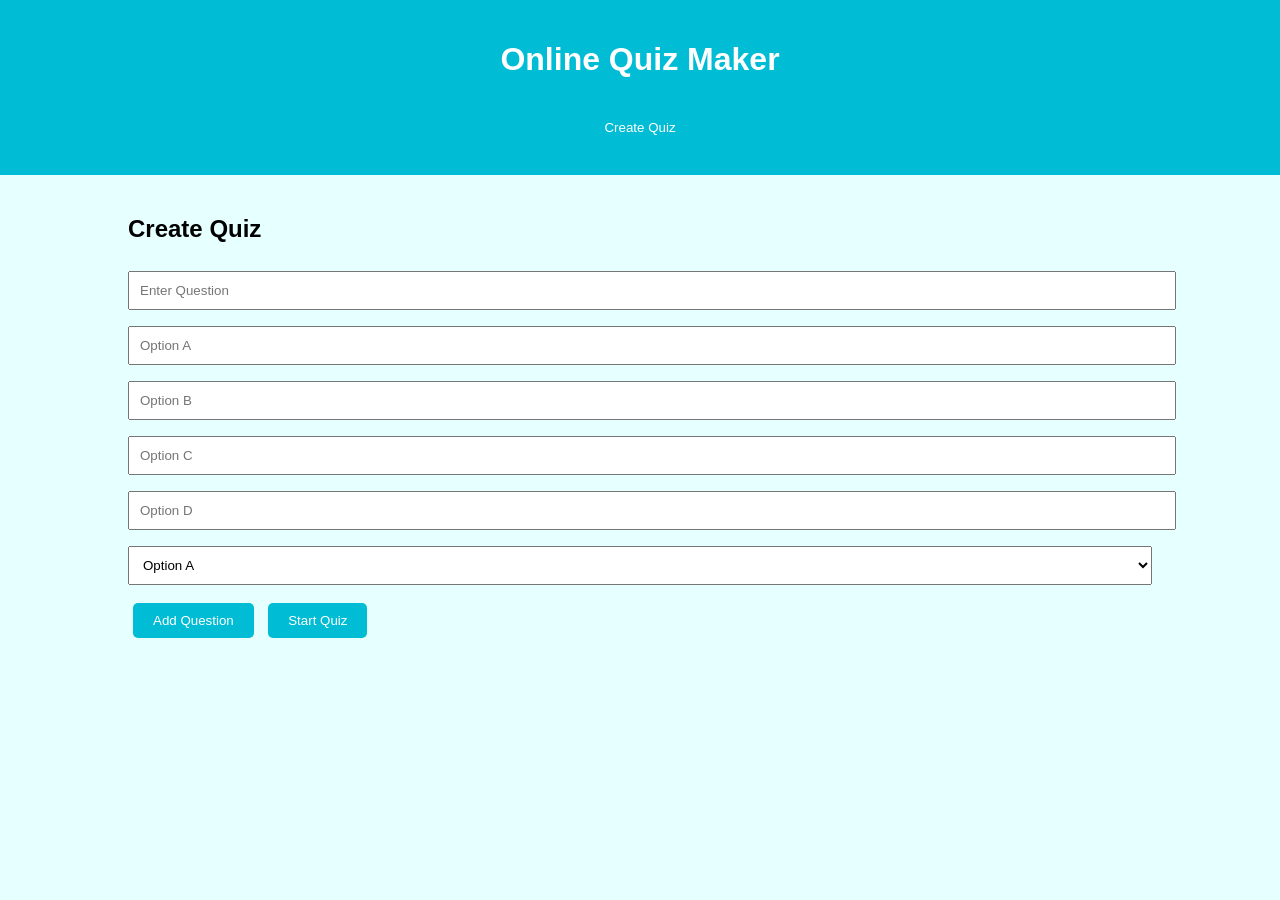
<file: Task2_OnlineQuizMaker/index.html>
<!DOCTYPE html>
<html>
<head>
    <title>Online Quiz Maker</title>
    <link rel="stylesheet" href="style.css">
</head>
<body>

<header>
    <h1>Online Quiz Maker</h1>
    <button onclick="showCreateQuiz()">Create Quiz</button>
</header>

<div class="container">

    <!-- Quiz Creation -->
    <div id="createQuiz">
        <h2>Create Quiz</h2>

        <input type="text" id="question" placeholder="Enter Question">

        <input type="text" id="option1" placeholder="Option A">
        <input type="text" id="option2" placeholder="Option B">
        <input type="text" id="option3" placeholder="Option C">
        <input type="text" id="option4" placeholder="Option D">

        <select id="correctAnswer">
            <option value="0">Option A</option>
            <option value="1">Option B</option>
            <option value="2">Option C</option>
            <option value="3">Option D</option>
        </select>

        <button onclick="addQuestion()">Add Question</button>
        <button onclick="startQuiz()">Start Quiz</button>
    </div>

    <!-- Quiz Taking -->
    <div id="quizSection" style="display:none;">
        <h2 id="quizQuestion"></h2>

        <div id="options"></div>

        <button onclick="nextQuestion()">Next</button>
    </div>

    <!-- Result -->
    <div id="result" style="display:none;">
        <h2>Quiz Completed!</h2>
        <h3 id="score"></h3>
    </div>

</div>

<script src="script.js"></script>

</body>
</html>
</file>
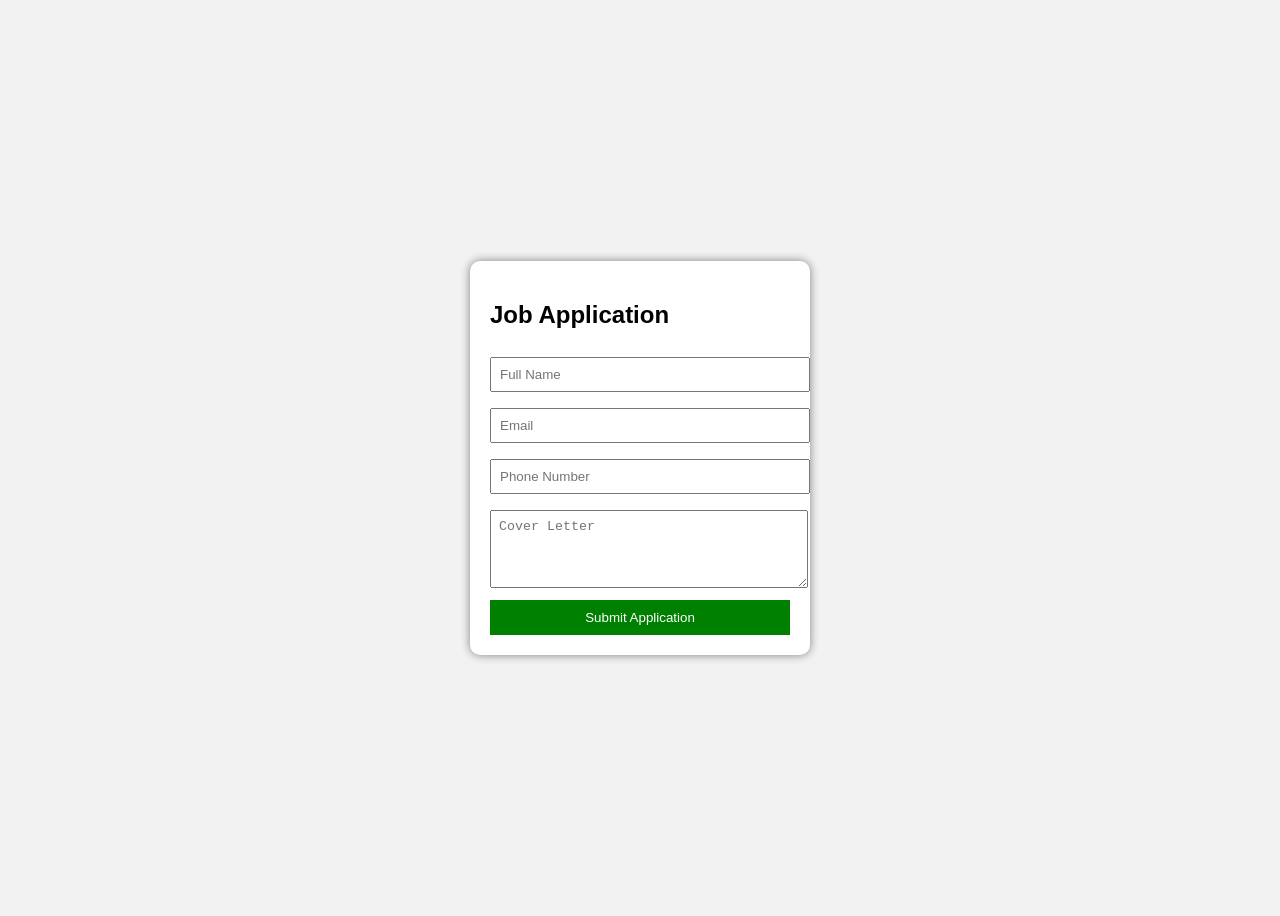
<file: Task1_JobBoard/apply.html>
<!DOCTYPE html>
<html>
<head>
  <title>Apply Job</title>
  <style>
    body {
      font-family: Arial;
      background: #f2f2f2;
      display: flex;
      justify-content: center;
      align-items: center;
      height: 100vh;
    }

    .form-box {
      background: white;
      padding: 20px;
      border-radius: 10px;
      width: 300px;
      box-shadow: 0px 0px 10px gray;
    }

    input, textarea {
      width: 100%;
      margin: 8px 0;
      padding: 8px;
    }

    button {
      width: 100%;
      padding: 10px;
      background: green;
      color: white;
      border: none;
      cursor: pointer;
    }
  </style>
</head>

<body>

<div class="form-box">
  <h2>Job Application</h2>

  <form onsubmit="submitForm(event)">
    <input type="text" placeholder="Full Name" required>
    <input type="email" placeholder="Email" required>
    <input type="text" placeholder="Phone Number" required>

    <textarea placeholder="Cover Letter" rows="4"></textarea>

    <button type="submit">Submit Application</button>
  </form>
</div>

<script>

function loginUser(event) {
    event.preventDefault();

    // Login successful
    alert("Login Successful!");

    // Open Apply Page
    window.location.href = "apply.html";
}
</script>


</body>
</html>
</file>
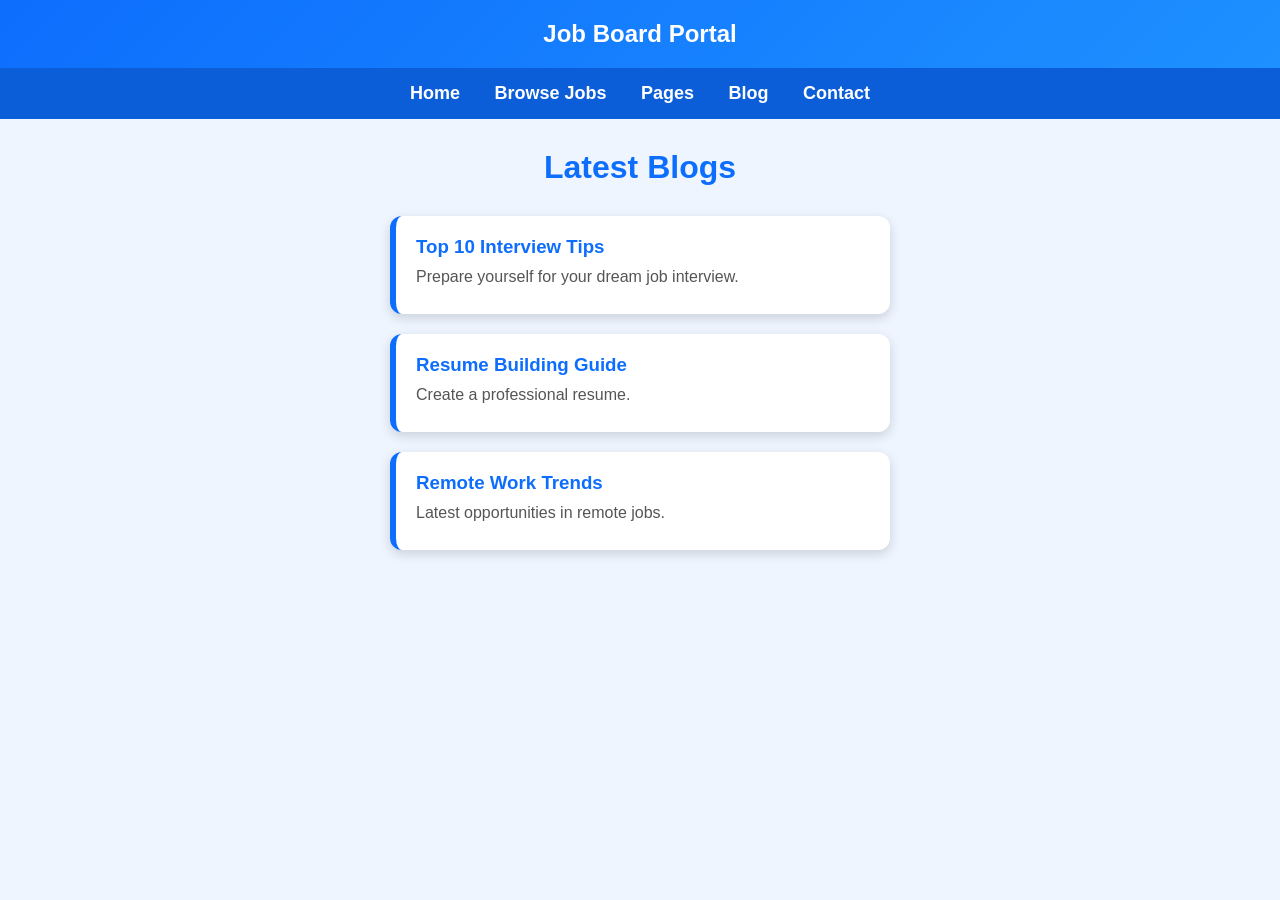
<file: Task1_JobBoard/Blog.html>
<!DOCTYPE html>
<html>
<head>
    <title>Blog</title>
    <link rel="stylesheet" href="style.css">
</head>
<body>

<header>
    <h2>Job Board Portal</h2>
</header>

<nav>
    <a href="index.html">Home</a>
    <a href="browse-jobs.html">Browse Jobs</a>
    <a href="pages.html">Pages</a>
    <a href="blog.html">Blog</a>
    <a href="contact.html">Contact</a>
</nav>

<h1>Latest Blogs</h1>

<div class="job-card">
    <h3>Top 10 Interview Tips</h3>
    <p>Prepare yourself for your dream job interview.</p>
</div>

<div class="job-card">
    <h3>Resume Building Guide</h3>
    <p>Create a professional resume.</p>
</div>

<div class="job-card">
    <h3>Remote Work Trends</h3>
    <p>Latest opportunities in remote jobs.</p>
</div>

</body>
</html>
</file>
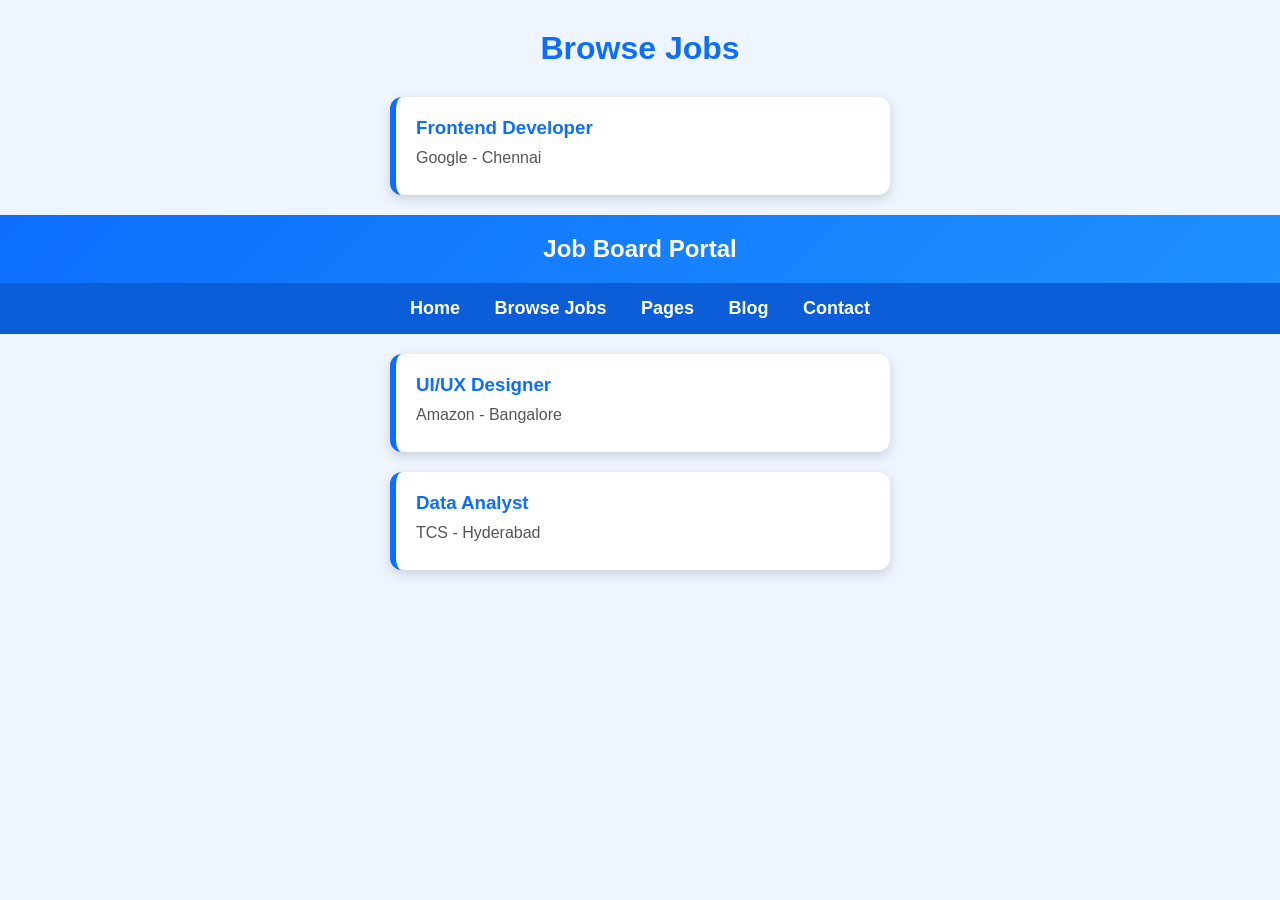
<file: Task1_JobBoard/browse-jobs.html>
<!DOCTYPE html>
<html>
<head>
    <title>Browse Jobs</title>
    <link rel="stylesheet" href="style.css">
    <link rel="stylesheet" href="https://cdnjs.cloudflare.com/ajax/libs/font-awesome/6.5.1/css/all.min.css">
</head>
<body>

<h1>Browse Jobs</h1>

<div class="job-card">
    <h3>Frontend Developer</h3>
    <p>Google - Chennai</p>
</div>

<header>
    <h2>Job Board Portal</h2>
</header>

<nav>
    <a href="index.html">Home</a>
    <a href="browse-jobs.html">Browse Jobs</a>
    <a href="pages.html">Pages</a>
    <a href="blog.html">Blog</a>
    <a href="contact.html">Contact</a>
</nav>

<div class="job-card">
    <h3>UI/UX Designer</h3>
    <p>Amazon - Bangalore</p>
</div>

<div class="job-card">
    <h3>Data Analyst</h3>
    <p>TCS - Hyderabad</p>
</div>

</body>
</html>
</file>
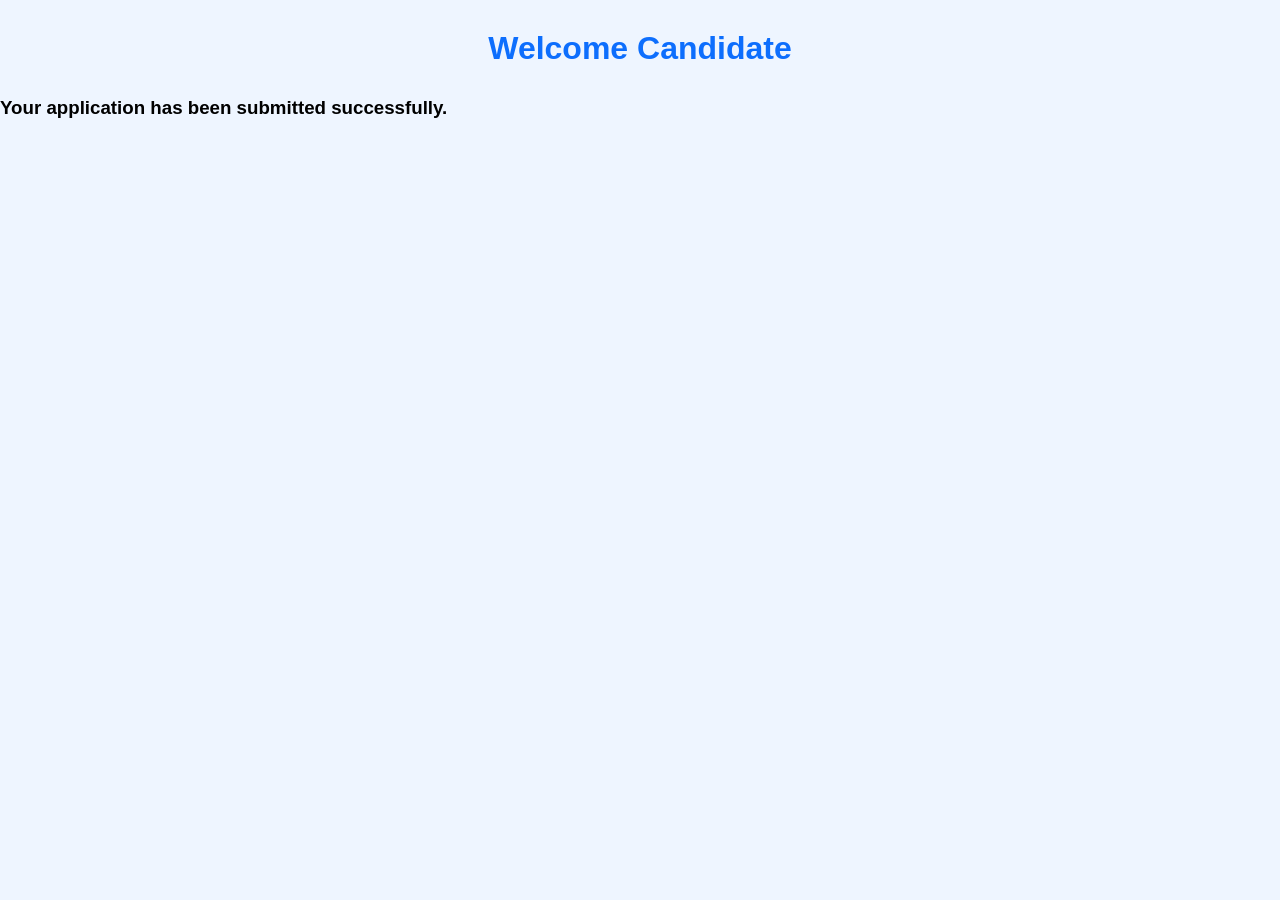
<file: Task1_JobBoard/candidate.html>
<!DOCTYPE html>
<html>
<head>
<title>Candidate Dashboard</title>
<link rel="stylesheet" href="style.css">
</head>
<body>

<h1>Welcome Candidate</h1>

<h3>Your application has been submitted successfully.</h3>

</body>
</html>
</file>
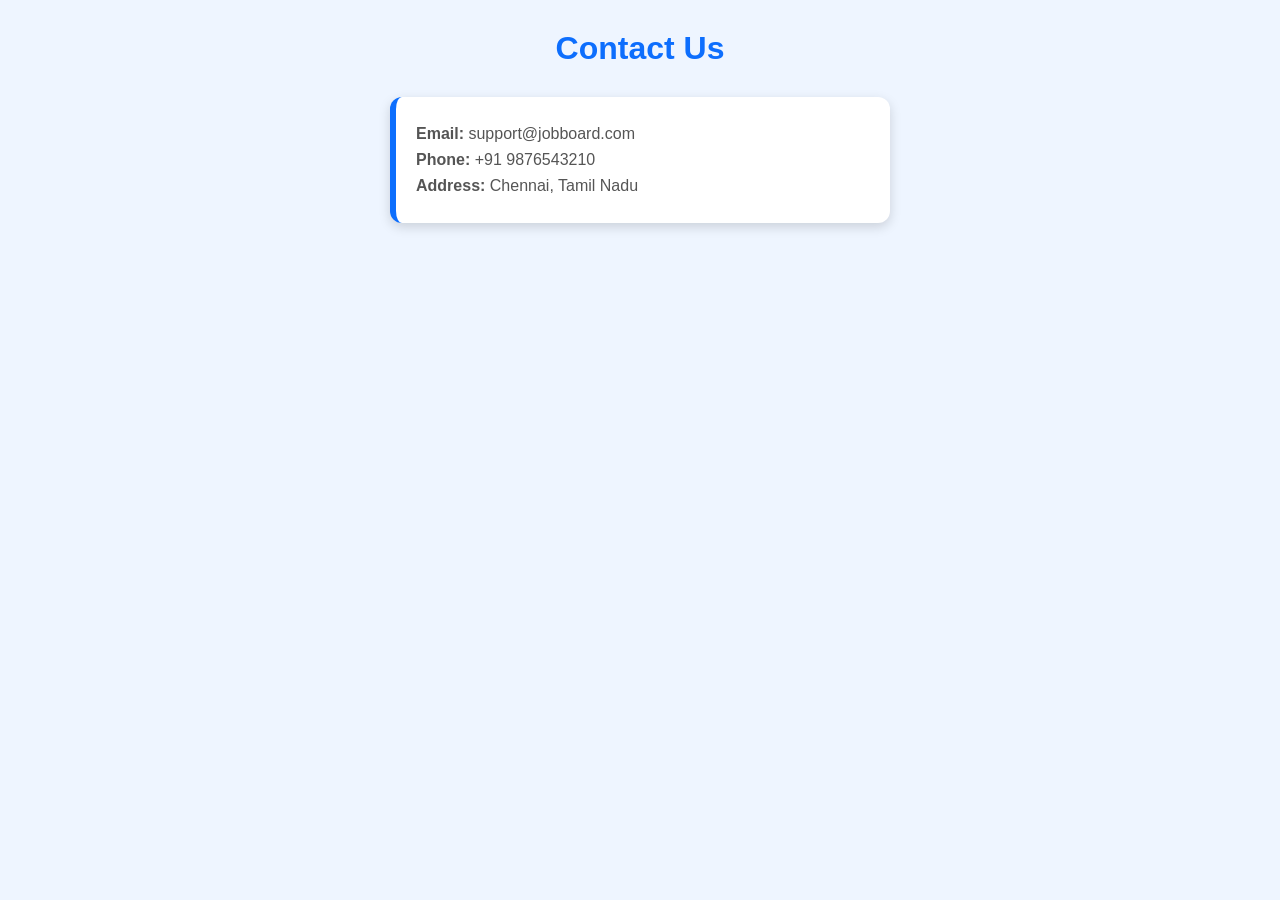
<file: Task1_JobBoard/Contact.html>
<!DOCTYPE html>
<html>
<head>
    <title>Contact</title>
    <link rel="stylesheet" href="style.css">
</head>
<body>

<h1>Contact Us</h1>

<div class="job-card">
    <p><strong>Email:</strong> support@jobboard.com</p>
    <p><strong>Phone:</strong> +91 9876543210</p>
    <p><strong>Address:</strong> Chennai, Tamil Nadu</p>
</div>

</body>
</html>
</file>
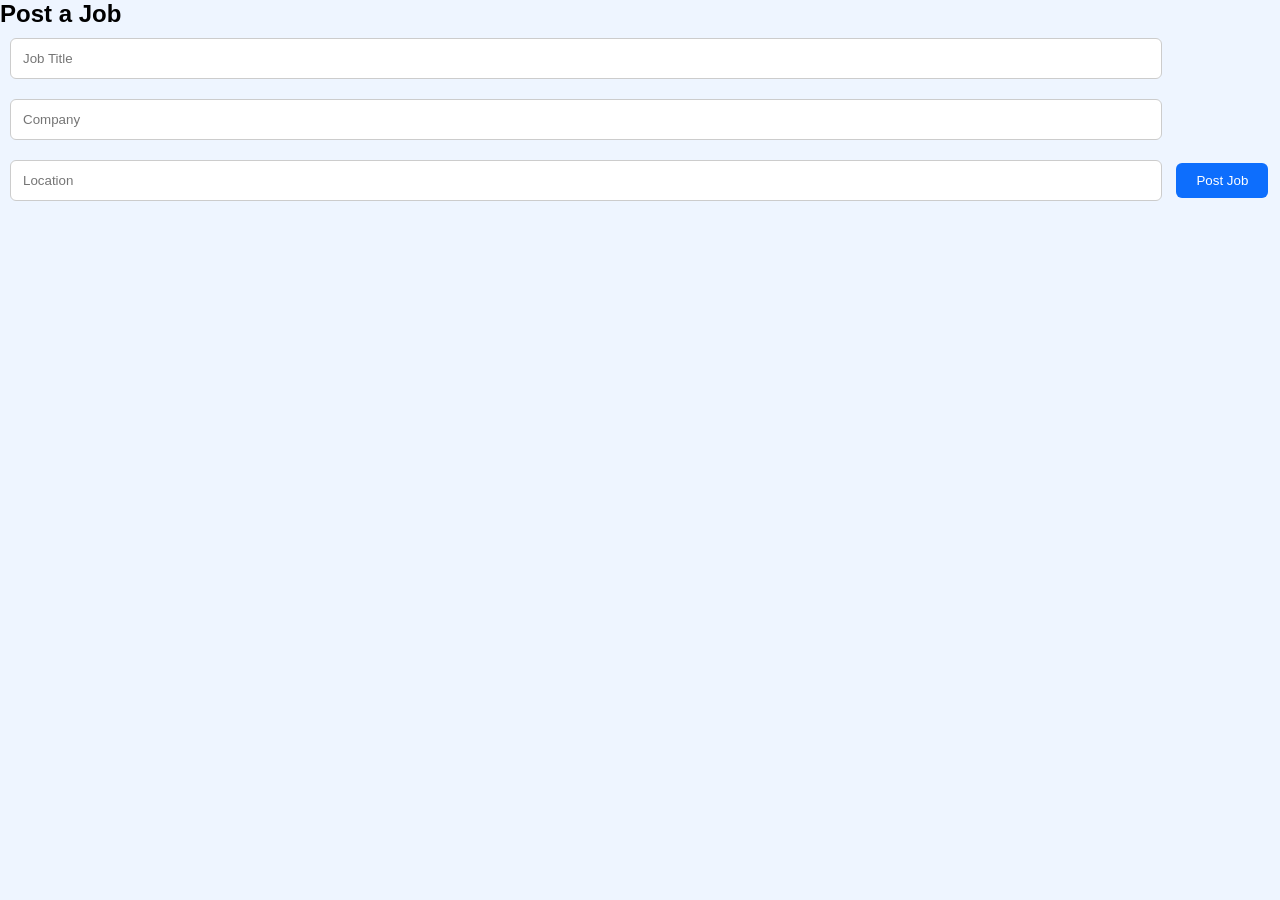
<file: Task1_JobBoard/employer.html>
<!DOCTYPE html>
<html>
<head>
<title>Employer Dashboard</title>
<link rel="stylesheet" href="style.css">
</head>
<body>

<h2>Post a Job</h2>

<form onsubmit="postJob(event)">

<input type="text" id="jobTitle" placeholder="Job Title" required>

<input type="text" id="company" placeholder="Company" required>

<input type="text" id="jobLocation" placeholder="Location" required>

<button type="submit">Post Job</button>

</form>

<script src="script.js"></script>

</body>
</html>
</file>
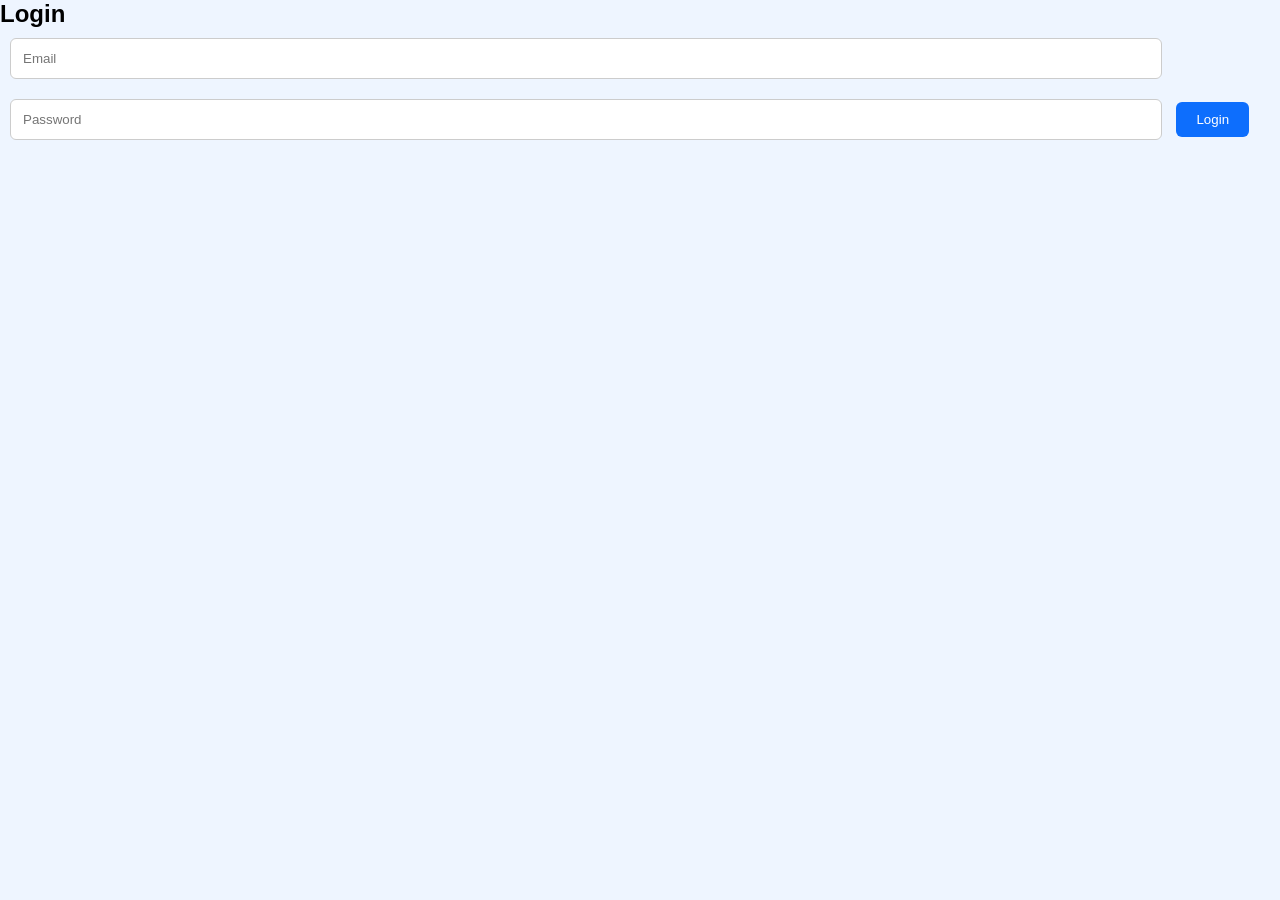
<file: Task1_JobBoard/login.html>
<!DOCTYPE html>
<html>
<head>
<title>Login</title>
<link rel="stylesheet" href="style.css">
</head>
<body>

<div class="login-box">

<h2>Login</h2>

<form onsubmit="loginUser(event)">
    <input type="email" id="email" placeholder="Email" required>
    <input type="password" id="password" placeholder="Password" required>
    <button type="submit">Login</button>
</form>

<script>
function loginUser(event) {
    event.preventDefault();

    const email = document.getElementById("email").value;
    const password = document.getElementById("password").value;

    if (email !== "" && password !== "") {
        alert("Login Successful!");
        window.location.href = "apply.html";
    } else {
        alert("Please enter Email and Password.");
    }
}
</script>
</file>
<file: Task2_OnlineQuizMaker/style.css>
body{
    font-family: Arial, sans-serif;
    background:#e6ffff;
    margin:0;
}

header{
    background:#00bcd4;
    color:white;
    padding:20px;
    text-align:center;
}

.container{
    width:80%;
    margin:auto;
    padding:20px;
}

input,select{
    width:100%;
    padding:10px;
    margin:8px 0;
}

button{
    background:#00bcd4;
    color:white;
    border:none;
    padding:10px 20px;
    margin:10px 5px;
    cursor:pointer;
    border-radius:5px;
}

button:hover{
    background:#0097a7;
}

.option{
    background:white;
    padding:12px;
    margin:10px 0;
    border-radius:8px;
    cursor:pointer;
    border:1px solid #ccc;
}

.option:hover{
    background:#b2ebf2;
}
</file>
<file: Task1_JobBoard/style.css>
*{
    margin:0;
    padding:0;
    box-sizing:border-box;
    font-family:Arial,sans-serif;
}

body{
    background:#f5f5f5;
}

.navbar{
    display:flex;
    justify-content:space-between;
    align-items:center;
    flex-wrap:wrap;
}


.logo{
    display:flex;
    align-items:center;
    color:white;
    gap:10px;
}

.logo i{
    font-size:30px;
}

.navbar ul{
    display:flex;
    list-style:none;
}

.navbar ul li{
    margin:0 15px;
}

.navbar ul li a{
    color:white;
    text-decoration:none;
}

.nav-btn{
    display:flex;
    gap:20px;
    align-items:center;
}

.nav-btn a{
    color:white;
    text-decoration:none;
}

.nav-btn button{
    background:#00d26a;
    color:white;
    border:none;
    padding:12px 20px;
    border-radius:5px;
    cursor:pointer;
}

.hero{
    display:flex;
    justify-content:space-between;
    align-items:center;
    gap:40px;
    flex-wrap:wrap;
}

.hero-text,
.hero-image{
    flex:1;
}
.hero-text{
    max-width:500px;
}

.hero-text h1{
    font-size:60px;
    margin:15px 0;
}

.hero-text p{
    line-height:1.8;
}

.hero-text button{
    margin-top:25px;
    background:#00d26a;
    border:none;
    color:white;
    padding:15px 25px;
    border-radius:5px;
    cursor:pointer;
}

img{
    max-width:100%;
    height:auto;
    display:block;
}

.search-section{
    background:white;
    width:85%;
    margin:auto;
    margin-top:-40px;
    padding:25px;
    display:flex;
    justify-content:space-between;
    box-shadow:0 5px 15px rgba(0,0,0,0.1);
    border-radius:10px;
}

.search-section input,
.search-section select{
    width:25%;
    padding:12px;
}

.search-section button{
    background:#00d26a;
    color:white;
    border:none;
    padding:12px 30px;
    border-radius:5px;
}

.jobs{
    padding:60px 8%;
}

.jobs h2{
    text-align:center;
    margin-bottom:40px;
}
.job-container{
    display:grid;
    grid-template-columns:repeat(3,1fr);
    gap:30px;
}


.job-card{
    background:white;
    padding:25px;
    width:300px;
    border-radius:10px;
    box-shadow:0 3px 10px rgba(0,0,0,0.1);
}

.job-card h3{
    margin-bottom:10px;
}

.job-card p{
    margin:8px 0;
}

.job-card button{
    margin-top:15px;
    background:#0d6efd;
    color:white;
    border:none;
    padding:10px 20px;
    border-radius:5px;
}

*{
    margin:0;
    padding:0;
    box-sizing:border-box;
    font-family:Arial,sans-serif;
}

body{
    background:#eef5ff;
}

/* Header */
header{
    background:linear-gradient(135deg,#0d6efd,#1e90ff);
    color:white;
    text-align:center;
    padding:20px;
}

/* Navbar */
nav{
    background:#0b5ed7;
    padding:15px;
    text-align:center;
}

nav a{
    color:white;
    text-decoration:none;
    margin:0 15px;
    font-size:18px;
    font-weight:bold;
}

nav a:hover{
    color:#ffd700;
}

/* Page Titles */
h1{
    text-align:center;
    color:#0d6efd;
    margin:30px 0;
}

/* Cards */
.job-card{
    width:80%;
    max-width:500px;
    margin:20px auto;
    background:white;
    padding:20px;
    border-radius:12px;
    box-shadow:0 4px 12px rgba(0,0,0,0.15);
    border-left:6px solid #0d6efd;
}

.job-card h3{
    color:#0d6efd;
    margin-bottom:10px;
}

.job-card p{
    color:#555;
}

/* Buttons */
button{
    background:#0d6efd;
    color:white;
    border:none;
    padding:10px 20px;
    border-radius:6px;
    cursor:pointer;
    margin-top:10px;
}

button:hover{
    background:#084298;
}

/* Forms */
input,
select,
textarea{
    width:90%;
    padding:12px;
    margin:10px;
    border:1px solid #ccc;
    border-radius:6px;
}

/* Footer */
footer{
    background:#0b5ed7;
    color:white;
    text-align:center;
    padding:15px;
    margin-top:30px;
}

/* ===========================
   Responsive Design
=========================== */

/* Tablet */
@media (max-width: 992px) {

    .navbar{
        flex-direction: column;
        gap:20px;
        padding:20px;
    }

    .navbar ul{
        flex-wrap:wrap;
        justify-content:center;
        gap:15px;
    }

    .hero{
        flex-direction:column;
        text-align:center;
        padding:40px 20px;
    }

    .hero-text{
        width:100%;
    }

    .hero-image{
        width:100%;
        margin-top:30px;
    }

    .hero-image img{
        width:80%;
        max-width:400px;
    }

    .search-section{
        flex-direction:column;
        gap:15px;
        padding:25px;
    }

    .search-section input,
    .search-section select,
    .search-section button{
        width:100%;
    }

    .job-container{
        grid-template-columns:repeat(2,1fr);
        gap:20px;
    }

}


/* Mobile */
@media (max-width:768px){

    .logo h2{
        font-size:24px;
    }

    .navbar{
        padding:15px;
    }

    .navbar ul{
        flex-direction:column;
        align-items:center;
    }

    .nav-btn{
        display:flex;
        flex-direction:column;
        width:100%;
        gap:10px;
    }

    .nav-btn button,
    .nav-btn a{
        width:100%;
        text-align:center;
    }

    .hero{
        padding:30px 15px;
    }

    .hero h1{
        font-size:36px;
    }

    .hero p{
        font-size:16px;
    }

    .hero-image img{
        width:100%;
    }

    .search-section{
        padding:20px;
    }

    .job-container{
        grid-template-columns:1fr;
    }

    .job-card{
        width:100%;
    }

}


/* Small Mobile */
@media (max-width:480px){

    .hero h1{
        font-size:28px;
    }

    .hero h3{
        font-size:18px;
    }

    .hero p{
        font-size:14px;
    }

    .jobs h2{
        font-size:28px;
    }

    .job-card{
        padding:20px;
    }

    .search-section{
        padding:15px;
    }

    .search-section input,
    .search-section select,
    .search-section button{
        font-size:15px;
        padding:12px;
    }

}
</file>
